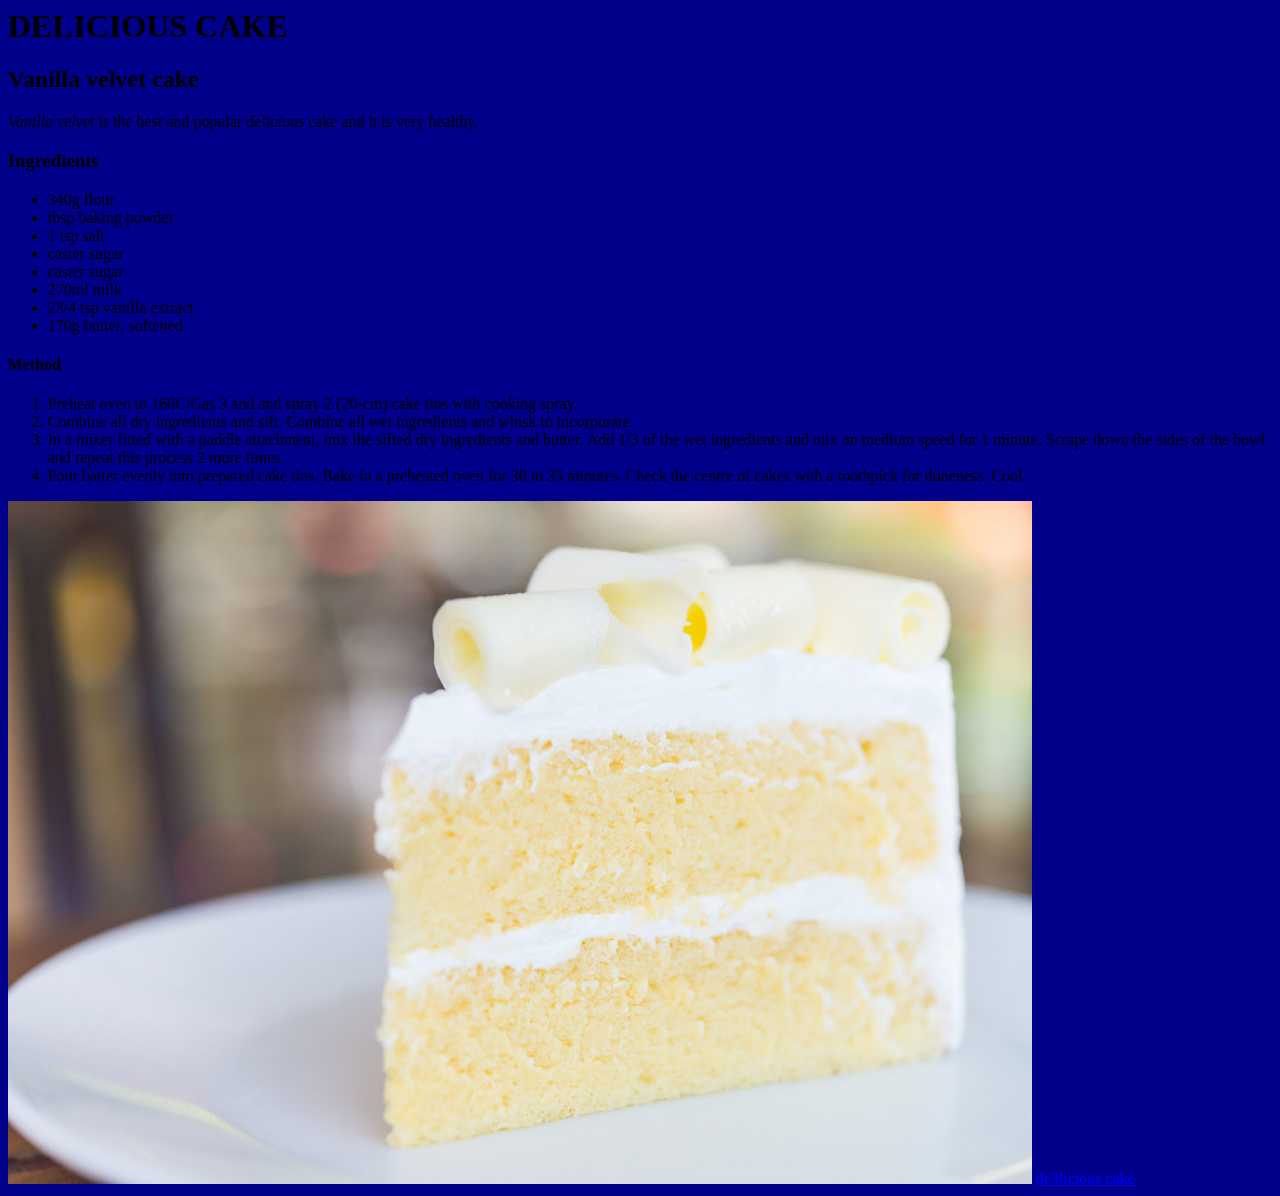
<file: HackYourFuture/WEEK 1/Index.html>
<html>
    <head>
        <title>DELICIOUS CAKE </title>
        <meta charset="utf-8">
        <link rel="stylesheet" href="style.css">
    </head>
    <body>
        <h1>DELICIOUS CAKE </h1>
        <H2>Vanilla velvet cake</H2>
        <p> <em>Vanilla velvet</em> is the best and popular delicious cake and it is very healthy. </p>
        <h3>Ingredients </h3>
        <ul>
            <li>340g flour</li>
            <li>tbsp baking powder</li>
            <li>1 tsp salt</li>
            <li>caster sugar</li> 
            <li>caster sugar</li>
            <li>270ml milk</li>
            <li>23/4 tsp vanilla extract</li>
            <li>170g butter, softened</li>
        </ul>
        <h4>Method</h4>
        <ol>
            <li>Preheat oven to 160C/Gas 3 and and spray 2 (20-cm) cake tins with cooking spray. </li>
            <li>Combine all dry ingredients and sift. Combine all wet ingredients and whisk to incorporate. </li>
            <li>In a mixer fitted with a paddle attachment, mix the sifted dry ingredients and butter. Add 1/3 of the wet ingredients and mix on medium speed for 1 minute. Scrape down the sides of the bowl and repeat this process 2 more times. </li>
            <li>Pour batter evenly into prepared cake tins. Bake in a preheated oven for 30 to 35 minutes. Check the centre of cakes with a toothpick for doneness. Cool.</li>
        </ol>
        <img src="image/white-chocolate-cake-1024x683.jpg">
            <a href="http://www.foodnetwork.co.uk/recipe/basic-vanilla-cake-keyword.html?utm_source=foodnetwork.com&utm_medium=domestic">
                        de3licious cake
            </a>
</body>
</html>
</file>
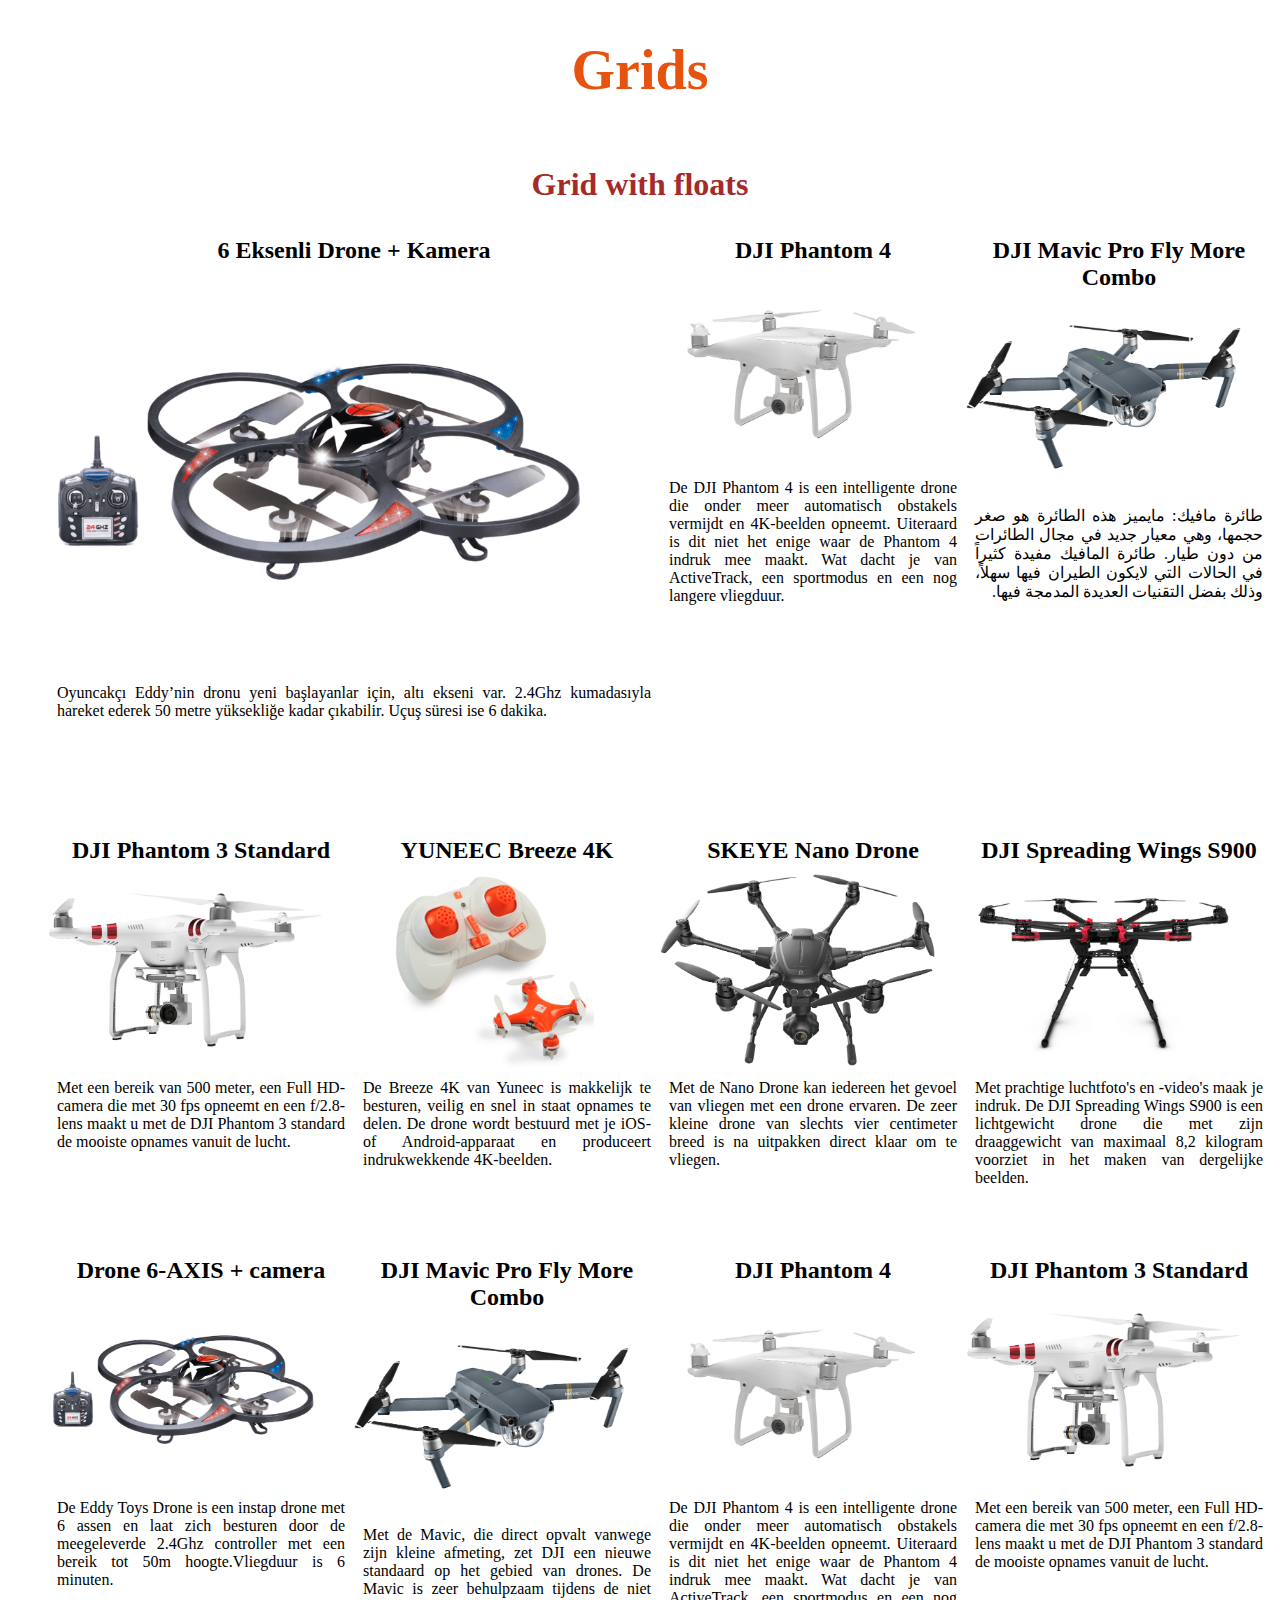
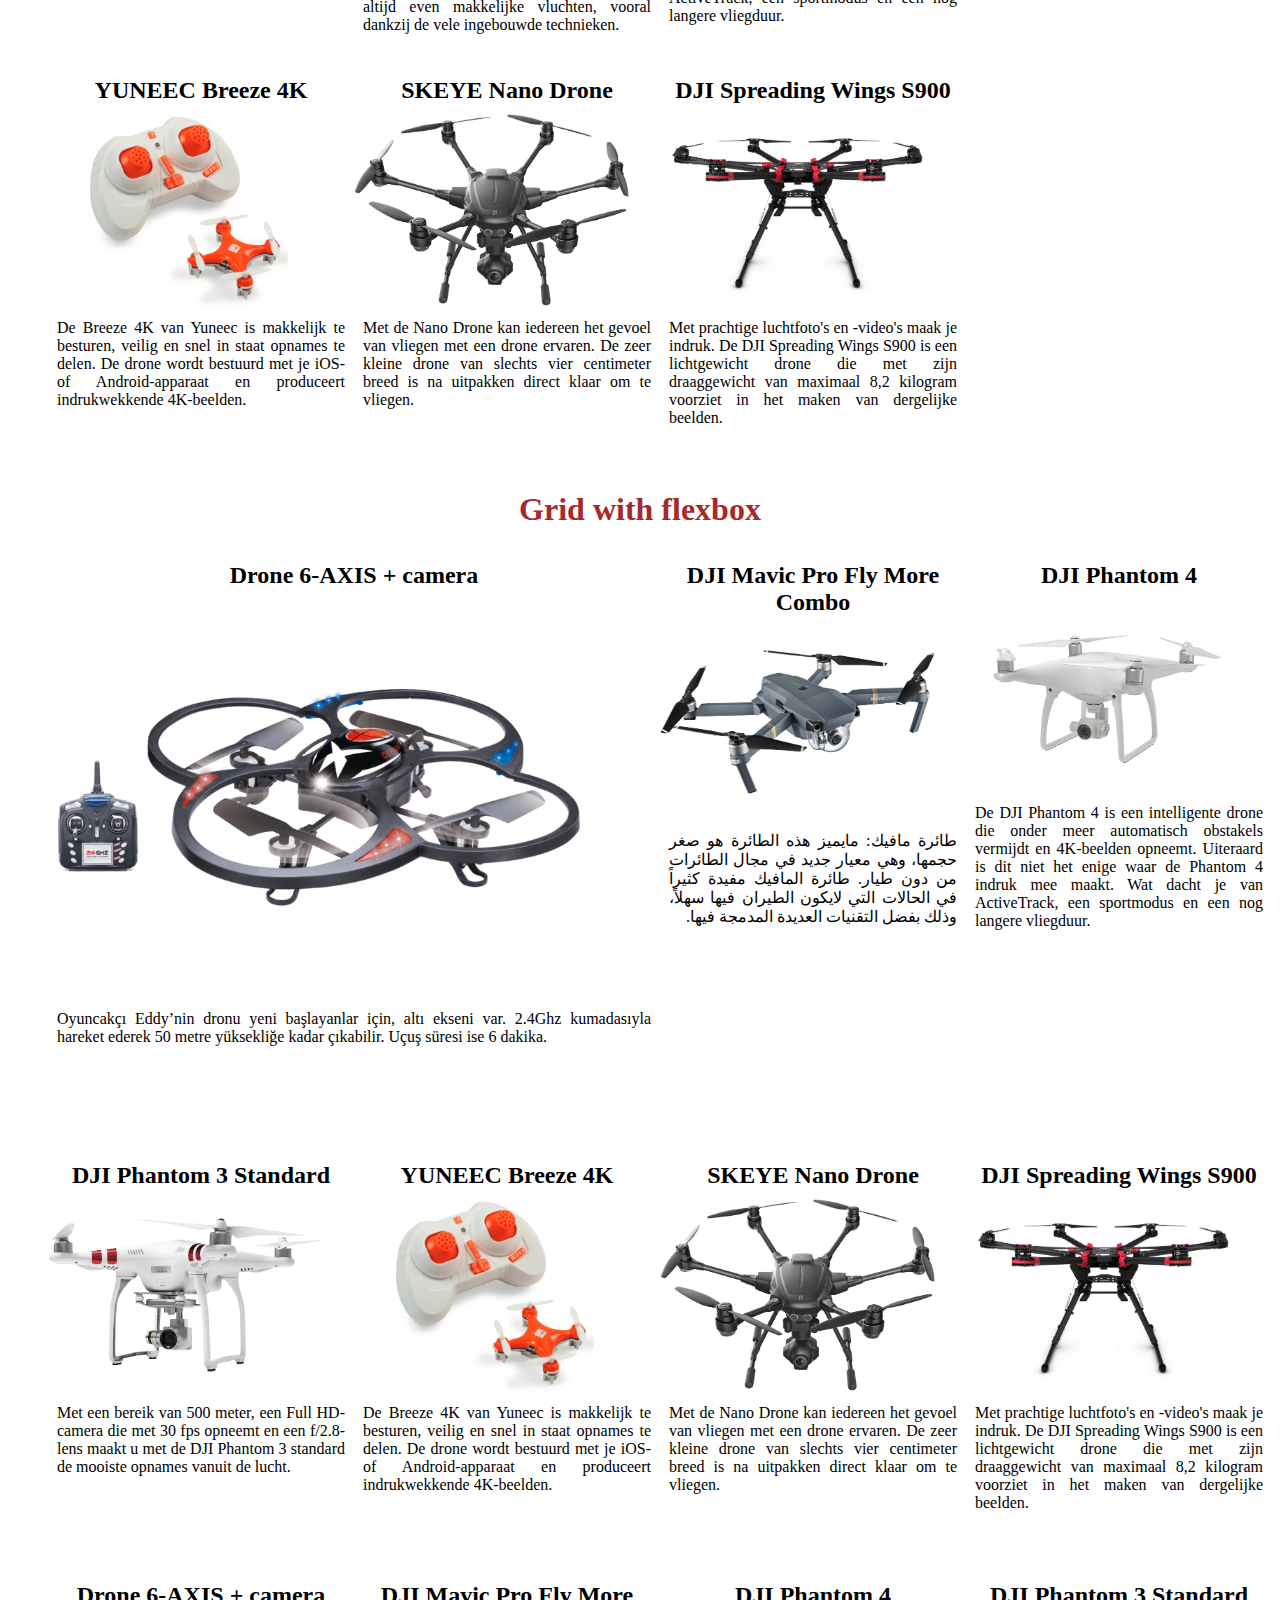
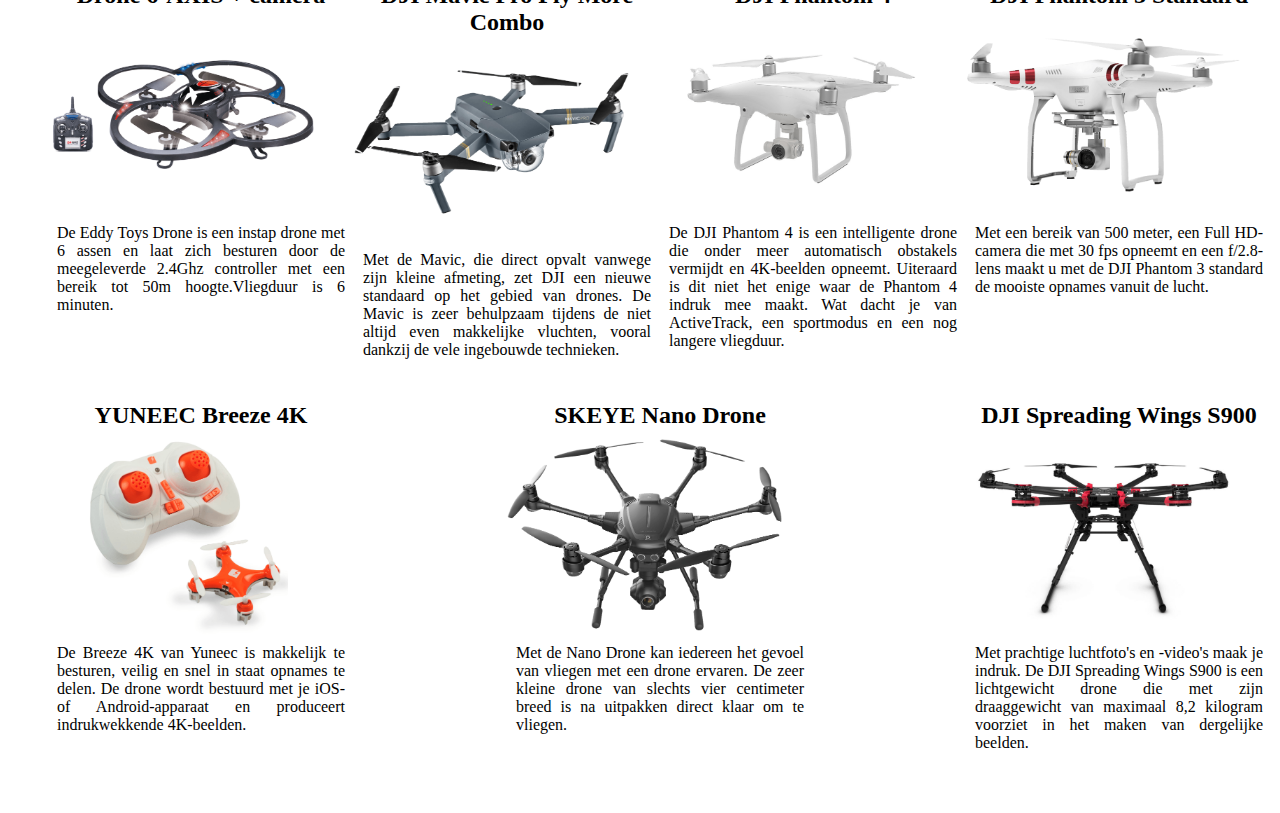
<file: HackYourFuture/WEEK 2/index.html>
<!doctype html>
<html>
    <head>
        <meta charset="utf-8">
        <meta name="viewport" content="width=device-width, initial-scale=1.0">
        <title>Grids</title>
        <link rel="stylesheet" href="style.css">
    </head>
    <body>
        <header>
            <h1>Grids</h1>
        </header>
        <main>
            <section>
                <h2>Grid with floats</h2>
                <ul id="grid-floats">
                    <li class="grid-item">
                        <h3>6 Eksenli Drone + Kamera</h3>
                        <img src="images/drone1.png">
                        <p>Oyuncakçı Eddy’nin dronu yeni başlayanlar için, altı ekseni var. 2.4Ghz kumadasıyla hareket ederek 50 metre yüksekliğe kadar çıkabilir. Uçuş süresi ise 6 dakika.</p>
                    </li>
                    <li class="grid-item">
                        <h3>DJI Mavic Pro Fly More Combo</h3>
                        <img src="images/drone2.png">
                         <p dir="rtl">طائرة مافيك: مايميز هذه الطائرة هو صغر حجمها، وهي معيار جديد في مجال الطائرات من دون طيار. طائرة المافيك مفيدة كثيراً في الحالات التي لايكون الطيران فيها سهلاً، وذلك بفضل التقنيات العديدة المدمجة فيها.</p>
                    </li>
                    <li class="grid-item">
                        <h3>DJI Phantom 4</h3>
                        <img src="images/drone3.png">
                        <p>De DJI Phantom 4 is een intelligente drone die onder meer automatisch obstakels vermijdt en 4K-beelden opneemt. Uiteraard is dit niet het enige waar de Phantom 4 indruk mee maakt. Wat dacht je van ActiveTrack, een sportmodus en een nog langere vliegduur.</p>
                    </li>
                    <li class="grid-item">
                        <h3>DJI Phantom 3 Standard</h3>
                        <img src="images/drone4.png">
                        <p>Met een bereik van 500 meter, een Full HD-camera die met 30 fps opneemt en een f/2.8-lens maakt u met de DJI Phantom 3 standard de mooiste opnames vanuit de lucht.</p>
                    </li>
                    <li class="grid-item">
                        <h3>YUNEEC Breeze 4K</h3>
                        <img src="images/drone5.png">
                        <p>De Breeze 4K van Yuneec is makkelijk te besturen, veilig en snel in staat opnames te delen. De drone wordt bestuurd met je iOS- of Android-apparaat en produceert indrukwekkende 4K-beelden.</p>
                    </li>
                    <li class="grid-item">
                        <h3>SKEYE Nano Drone</h3>
                        <img src="images/drone6.png">
                        <p>Met de Nano Drone kan iedereen het gevoel van vliegen met een drone ervaren. De zeer kleine drone van slechts vier centimeter breed is na uitpakken direct klaar om te vliegen.</p>
                    </li>
                    <li class="grid-item">
                        <h3>DJI Spreading Wings S900</h3>
                        <img src="images/drone7.png">
                        <p>Met prachtige luchtfoto's en -video's maak je indruk. De DJI Spreading Wings S900 is een lichtgewicht drone die met zijn draaggewicht van maximaal 8,2 kilogram voorziet in het maken van dergelijke beelden.</p>
                    </li>
                    <li class="grid-item">
                        <h3>Drone 6-AXIS + camera</h3>
                        <img src="images/drone1.png">
                        <p>De Eddy Toys Drone is een instap drone met 6 assen en laat zich besturen door de meegeleverde 2.4Ghz controller met een bereik tot 50m hoogte.Vliegduur is 6 minuten.</p>
                    </li>
                    <li class="grid-item">
                        <h3>DJI Mavic Pro Fly More Combo</h3>
                        <img src="images/drone2.png">
                        <p>Met de Mavic, die direct opvalt vanwege zijn kleine afmeting, zet DJI een nieuwe standaard op het gebied van drones. De Mavic is zeer behulpzaam tijdens de niet altijd even makkelijke vluchten, vooral dankzij de vele ingebouwde technieken.</p>
                    </li>
                    <li class="grid-item">
                        <h3>DJI Phantom 4</h3>
                        <img src="images/drone3.png">
                        <p>De DJI Phantom 4 is een intelligente drone die onder meer automatisch obstakels vermijdt en 4K-beelden opneemt. Uiteraard is dit niet het enige waar de Phantom 4 indruk mee maakt. Wat dacht je van ActiveTrack, een sportmodus en een nog langere vliegduur.</p>
                    </li>
                    <li class="grid-item">
                        <h3>DJI Phantom 3 Standard</h3>
                        <img src="images/drone4.png">
                        <p>Met een bereik van 500 meter, een Full HD-camera die met 30 fps opneemt en een f/2.8-lens maakt u met de DJI Phantom 3 standard de mooiste opnames vanuit de lucht.</p>
                    </li>
                    <li class="grid-item">
                        <h3>YUNEEC Breeze 4K</h3>
                        <img src="images/drone5.png">
                        <p>De Breeze 4K van Yuneec is makkelijk te besturen, veilig en snel in staat opnames te delen. De drone wordt bestuurd met je iOS- of Android-apparaat en produceert indrukwekkende 4K-beelden.</p>
                    </li>
                    <li class="grid-item">
                        <h3>SKEYE Nano Drone</h3>
                        <img src="images/drone6.png">
                        <p>Met de Nano Drone kan iedereen het gevoel van vliegen met een drone ervaren. De zeer kleine drone van slechts vier centimeter breed is na uitpakken direct klaar om te vliegen.</p>
                    </li>
                    <li class="grid-item">
                        <h3>DJI Spreading Wings S900</h3>
                        <img src="images/drone7.png">
                        <p>Met prachtige luchtfoto's en -video's maak je indruk. De DJI Spreading Wings S900 is een lichtgewicht drone die met zijn draaggewicht van maximaal 8,2 kilogram voorziet in het maken van dergelijke beelden.</p>
                    </li>
                </ul>
                
            </section>
            <section>
                <h2>Grid with flexbox</h2>
                <ul id="grid-flex">
                    <li class="grid-item">
                        <h3>Drone 6-AXIS + camera</h3>
                        <img src="images/drone1.png">
                        <p>Oyuncakçı Eddy’nin dronu yeni başlayanlar için, altı ekseni var. 2.4Ghz kumadasıyla hareket ederek 50 metre yüksekliğe kadar çıkabilir. Uçuş süresi ise 6 dakika.</p>
                    </li>
                    <li class="grid-item">
                        <h3>DJI Mavic Pro Fly More Combo</h3>
                        <img src="images/drone2.png">
                         <p dir="rtl">طائرة مافيك: مايميز هذه الطائرة هو صغر حجمها، وهي معيار جديد في مجال الطائرات من دون طيار. طائرة المافيك مفيدة كثيراً في الحالات التي لايكون الطيران فيها سهلاً، وذلك بفضل التقنيات العديدة المدمجة فيها.</p>
                    </li>
                    <li class="grid-item">
                        <h3>DJI Phantom 4</h3>
                        <img src="images/drone3.png">
                        <p>De DJI Phantom 4 is een intelligente drone die onder meer automatisch obstakels vermijdt en 4K-beelden opneemt. Uiteraard is dit niet het enige waar de Phantom 4 indruk mee maakt. Wat dacht je van ActiveTrack, een sportmodus en een nog langere vliegduur.</p>
                    </li>
                    <li class="grid-item">
                        <h3>DJI Phantom 3 Standard</h3>
                        <img src="images/drone4.png">
                        <p>Met een bereik van 500 meter, een Full HD-camera die met 30 fps opneemt en een f/2.8-lens maakt u met de DJI Phantom 3 standard de mooiste opnames vanuit de lucht.</p>
                    </li>
                    <li class="grid-item">
                        <h3>YUNEEC Breeze 4K</h3>
                        <img src="images/drone5.png">
                        <p>De Breeze 4K van Yuneec is makkelijk te besturen, veilig en snel in staat opnames te delen. De drone wordt bestuurd met je iOS- of Android-apparaat en produceert indrukwekkende 4K-beelden.</p>
                    </li>
                    <li class="grid-item">
                        <h3>SKEYE Nano Drone</h3>
                        <img src="images/drone6.png">
                        <p>Met de Nano Drone kan iedereen het gevoel van vliegen met een drone ervaren. De zeer kleine drone van slechts vier centimeter breed is na uitpakken direct klaar om te vliegen.</p>
                    </li>
                    <li class="grid-item">
                        <h3>DJI Spreading Wings S900</h3>
                        <img src="images/drone7.png">
                        <p>Met prachtige luchtfoto's en -video's maak je indruk. De DJI Spreading Wings S900 is een lichtgewicht drone die met zijn draaggewicht van maximaal 8,2 kilogram voorziet in het maken van dergelijke beelden.</p>
                    </li>
                    <li class="grid-item">
                        <h3>Drone 6-AXIS + camera</h3>
                        <img src="images/drone1.png">
                        <p>De Eddy Toys Drone is een instap drone met 6 assen en laat zich besturen door de meegeleverde 2.4Ghz controller met een bereik tot 50m hoogte.Vliegduur is 6 minuten.</p>
                    </li>
                    <li class="grid-item">
                        <h3>DJI Mavic Pro Fly More Combo</h3>
                        <img src="images/drone2.png">
                        <p>Met de Mavic, die direct opvalt vanwege zijn kleine afmeting, zet DJI een nieuwe standaard op het gebied van drones. De Mavic is zeer behulpzaam tijdens de niet altijd even makkelijke vluchten, vooral dankzij de vele ingebouwde technieken.</p>
                    </li>
                    <li class="grid-item">
                        <h3>DJI Phantom 4</h3>
                        <img src="images/drone3.png">
                        <p>De DJI Phantom 4 is een intelligente drone die onder meer automatisch obstakels vermijdt en 4K-beelden opneemt. Uiteraard is dit niet het enige waar de Phantom 4 indruk mee maakt. Wat dacht je van ActiveTrack, een sportmodus en een nog langere vliegduur.</p>
                    </li>
                    <li class="grid-item">
                        <h3>DJI Phantom 3 Standard</h3>
                        <img src="images/drone4.png">
                        <p>Met een bereik van 500 meter, een Full HD-camera die met 30 fps opneemt en een f/2.8-lens maakt u met de DJI Phantom 3 standard de mooiste opnames vanuit de lucht.</p>
                    </li>
                    <li class="grid-item">
                        <h3>YUNEEC Breeze 4K</h3>
                        <img src="images/drone5.png">
                        <p>De Breeze 4K van Yuneec is makkelijk te besturen, veilig en snel in staat opnames te delen. De drone wordt bestuurd met je iOS- of Android-apparaat en produceert indrukwekkende 4K-beelden.</p>
                    </li>
                    <li class="grid-item">
                        <h3>SKEYE Nano Drone</h3>
                        <img src="images/drone6.png">
                        <p>Met de Nano Drone kan iedereen het gevoel van vliegen met een drone ervaren. De zeer kleine drone van slechts vier centimeter breed is na uitpakken direct klaar om te vliegen.</p>
                    </li>
                    <li class="grid-item">
                        <h3>DJI Spreading Wings S900</h3>
                        <img src="images/drone7.png">
                        <p>Met prachtige luchtfoto's en -video's maak je indruk. De DJI Spreading Wings S900 is een lichtgewicht drone die met zijn draaggewicht van maximaal 8,2 kilogram voorziet in het maken van dergelijke beelden.</p>
                    </li>
                </ul>
            </section>
        </main>
    </body>
</html>
</file>
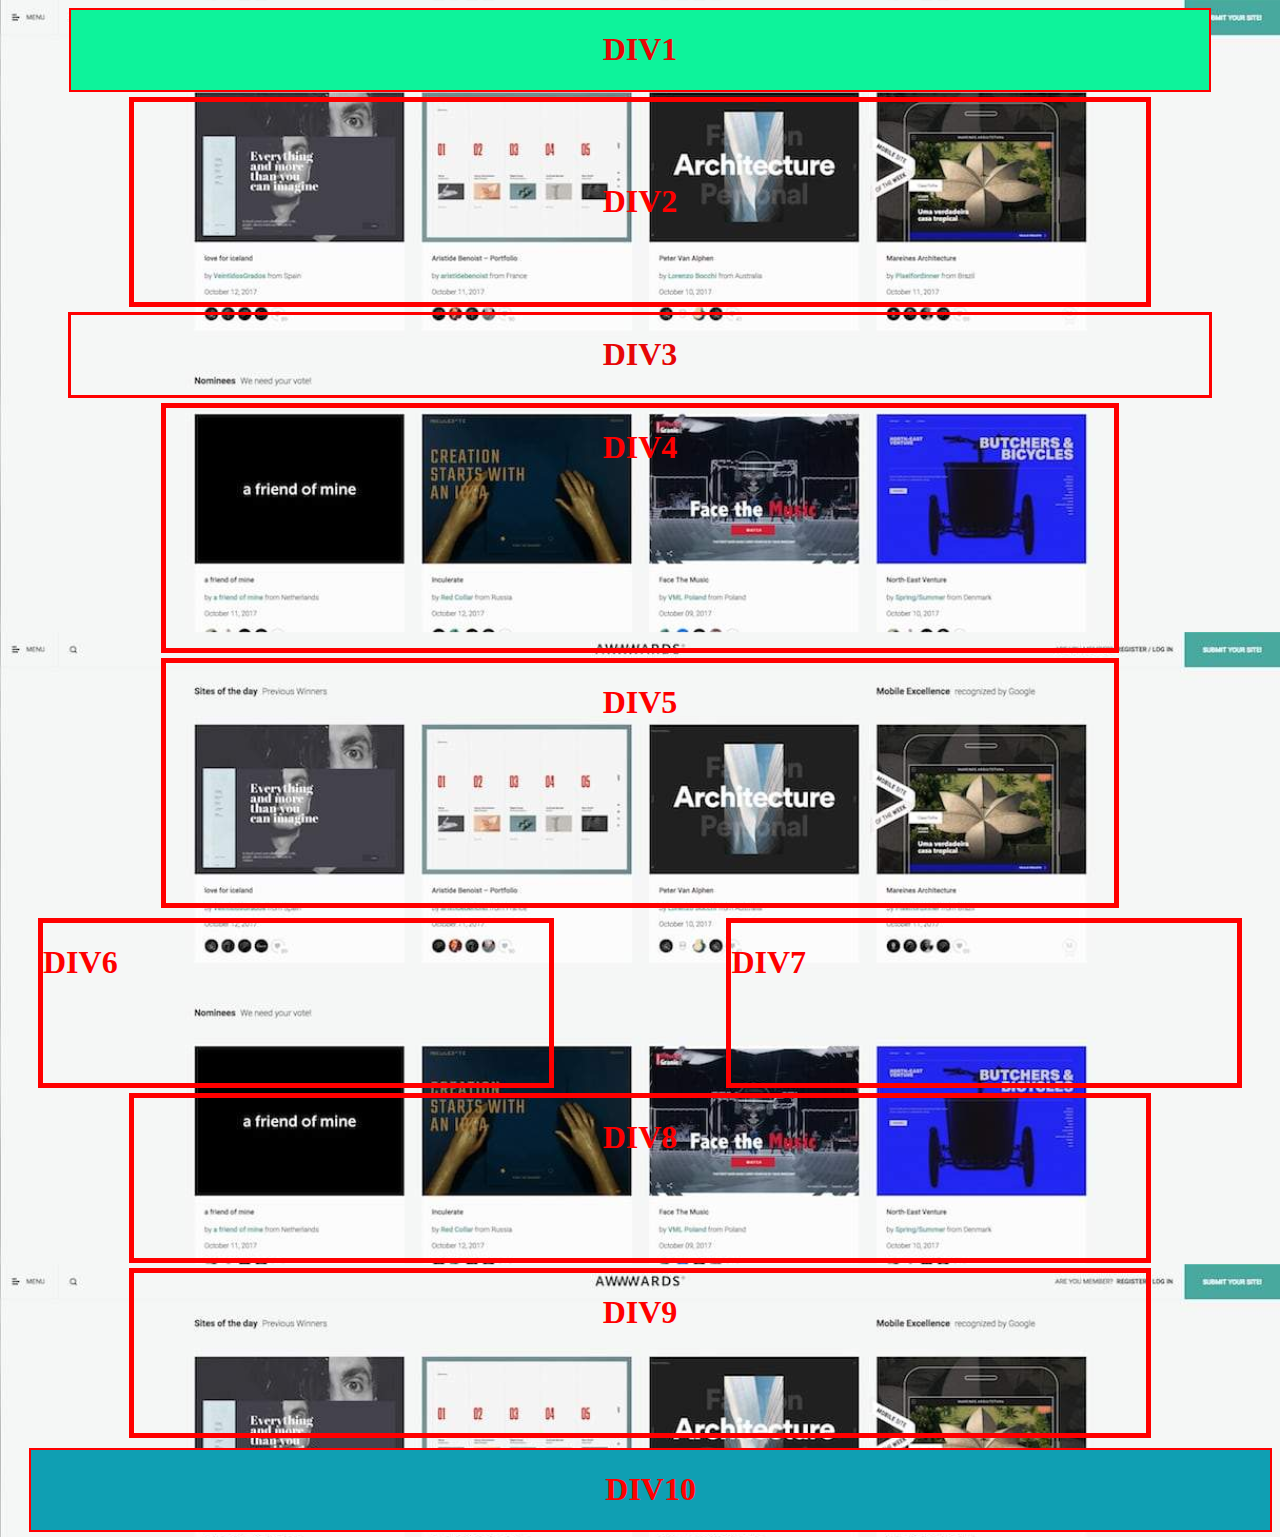
<file: HackYourFuture/WEEK3/index.html>
<!DOCTYPE <!DOCTYPE html>
<html>
<head>
    <meta charset="utf-8" />
    <meta http-equiv="X-UA-Compatible" content="IE=edge">
    <title>Page Title</title>
    <meta name="viewport" content="width=device-width, initial-scale=1">
    <link rel="stylesheet" href="css/style.css">
    <title>awards</title>
    <style>
        body {
    background: url(images/web-design-and-development-awwwards.jpg);
    background-size: 100%;
        }
    </style>

</head>
<body>
    <div id="wrapper-grey"> 

        <div class="navbar"> 
            <h1>DIV1</h1>
        </div>
        <div class="box-site-head">
            <h1>DIV2</h1>
        </div>
        <div class="block-border-bottom">
            <h1>DIV3</h1>
        </div>
        <div class="box-center">
            <h1>DIV4</h1>
        </div>
        <div class="box-center2">
            <h1>DIV5</h1>
        </div>
        <div class="box-left">
            <h1>DIV6</h1>
        </div>
        <div class="box-right">
            <h1>DIV7</h1>
        </div>
        <div class="box8">
            <h1>DIV8</h1>
        </div>
        <div class="box9">
            <h1>DIV9</h1>
        </div>
        <div class="footer">
            <h1>DIV10</h1>
        </div>
    </div>
</body>
</html>
</file>
<file: HackYourFuture/WEEK 1/style.css>
body{

    background-color: darkblue;
}
</file>
<file: HackYourFuture/WEEK 2/style.css>
@import url("css/flexbox.css");
@import url("css/float.css");


section {
    display: inline-block;
   }

header {
    text-align: center;
}

h1 {
    color:rgb(231, 83, 15);
    font-size: 3.50em;
}

h2 {
    text-align: center;
    color: brown;
    font-size: 2em;

}    

h3 {
    text-align: center;  
    color: black;
    font-size: 1.50em; 
    margin: 3px 5px;      
}

p{
    margin: 2px 9px;
    text-align: justify;
}

img {     
    width: 500px;
}

li{
    list-style: none;
    margin-top: 30px;
    height: 390px;
}
</file>
<file: HackYourFuture/WEEK3/css/style.css>
@import url("components/navbar.css");
@import url("components/footer.css");


.box-site-head {
    display: flex;
    justify-content: space-around;
    align-items: center;
    width: 80%;
    margin: 5px auto;
    height: 200px;
    border: 5px solid red;
    color: red;
}

.block-border-bottom {
    display: flex;
    justify-content: space-around;
    align-items: center;
    color: rgb(230, 6, 6);
    width: 90%;
    height: 5em;
    margin: 5px auto;
    border:3px solid red;
}
.box-center {
    display: flex;
    flex-direction: row;
    justify-content: center;
    text-align: center;
    height: 15em;
    margin: 5px auto;
    border: 5px solid red;
    width: 75%;
    color: red;
}
.box-center2 {
    display: flex;
    flex-direction: row;
    justify-content: center;
    text-align: center;
    height: 15em;
    margin: 5px auto;
    border: 5px solid red;
    width: 75%;
    color: red;
}
.box-left {
    float: left;
    width: 40%;
    margin:5px 30px;
    height: 10em;
    border: 5px solid red;
    color: red;
}
.box-right {
    float: right;
    width: 40%;
    margin:5px 30px;
    height: 10em;
    border: 5px solid red;
    color: red;
}
.box8 {
    display: flex;
    flex-direction: row;
    justify-content: center;
    text-align: center;
    height: 10em;
    margin: 5px auto;
    border: 5px solid red;
    width: 80%;
    color: red;
}
.box9 {
    display: flex;
    flex-direction: row;
    justify-content: center;
    text-align: center;
    height: 10em;
    margin: 5px auto;
    border: 5px solid red;
    width: 80%;
    color: red;
}
</file>
